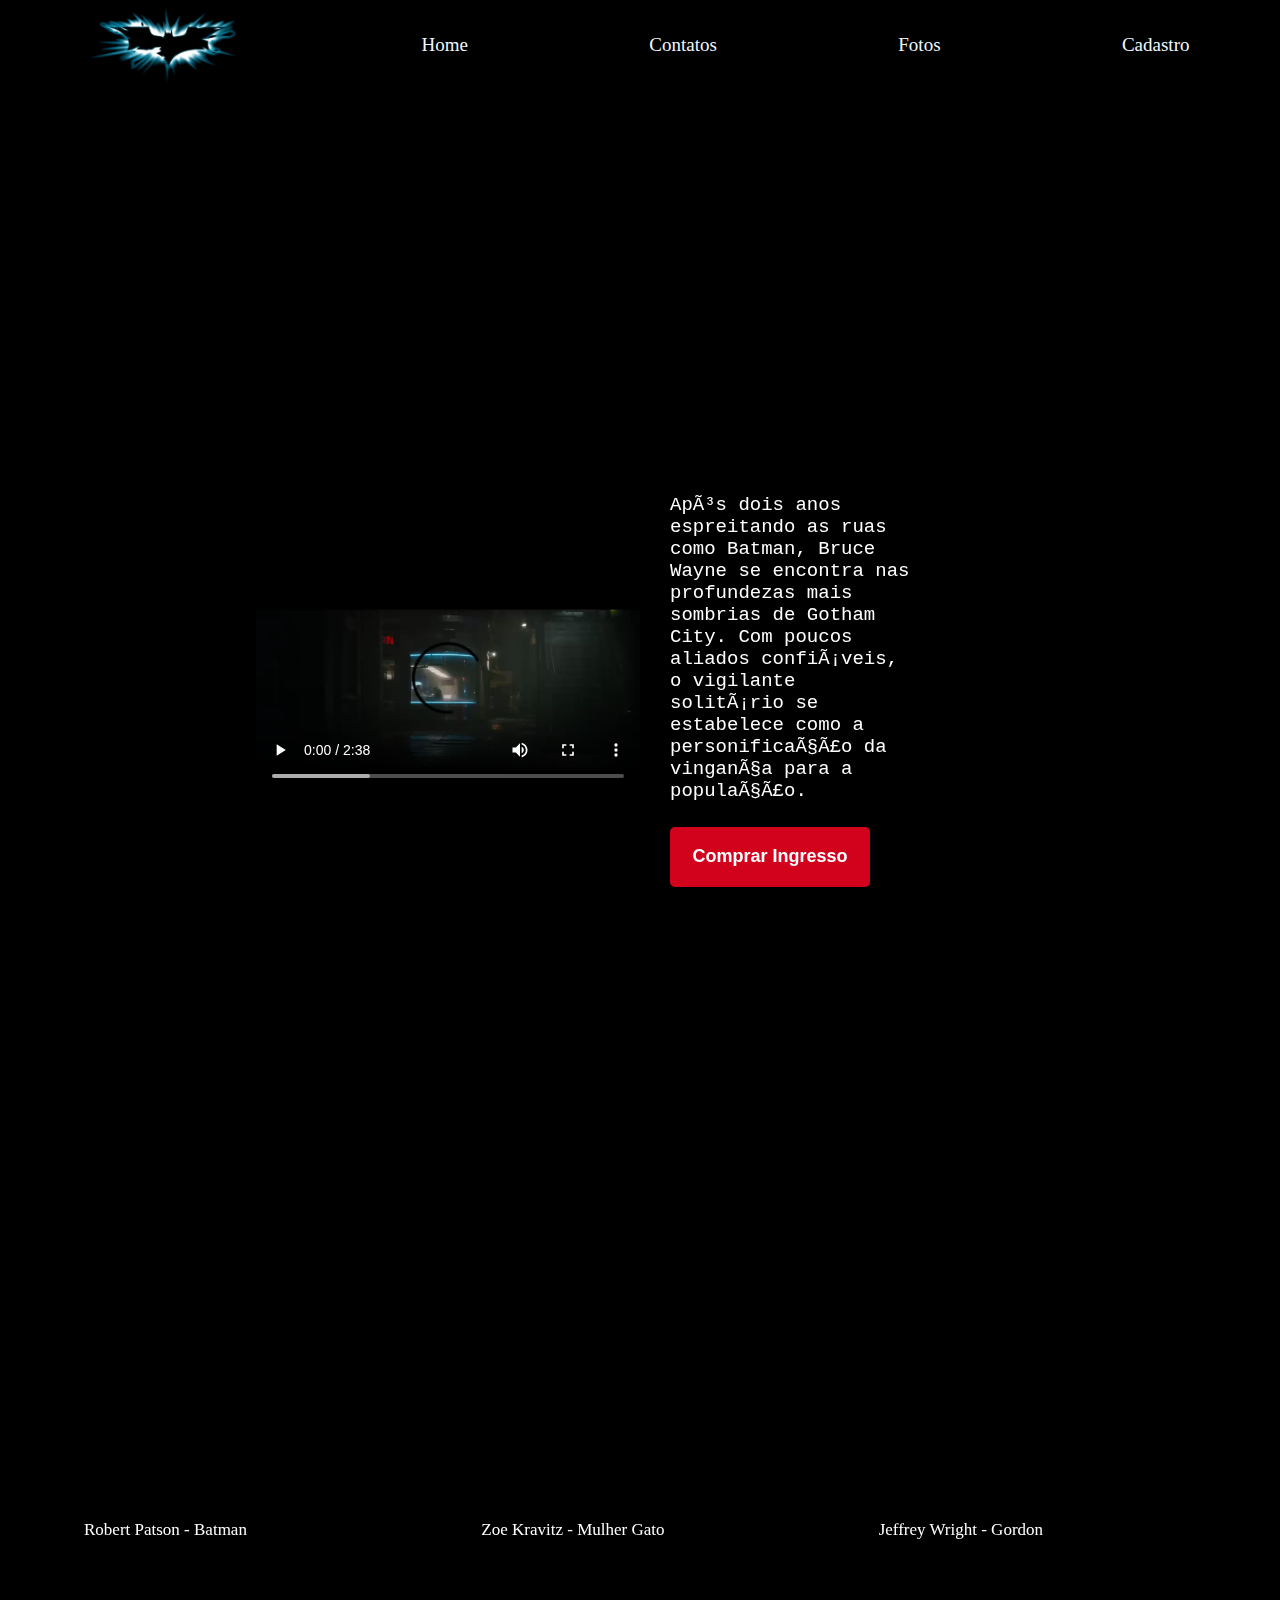
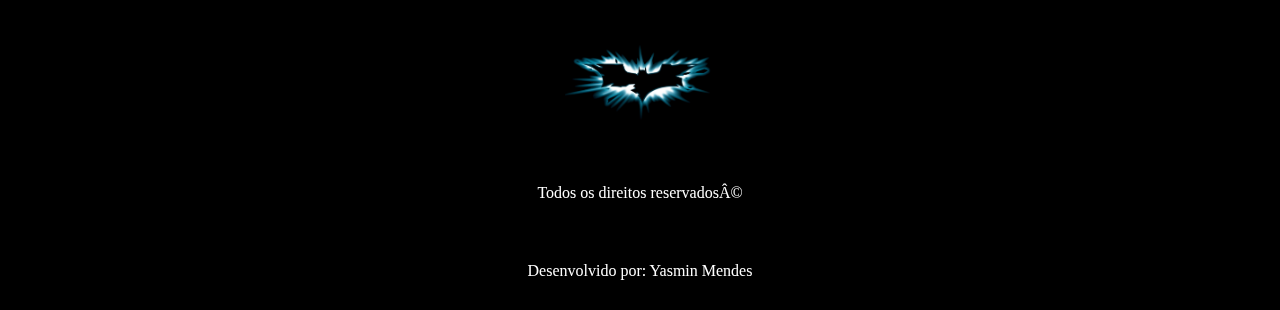
<file: index.html>
<!DOCTYPE html>
<html lang="pt-br">

<head>
    <meta charset="UTF 8">
    <meta http-equiv="X-UA-Compatible" content="IE=edge">
    <meta name="viewport" content="width=device-width, initial-scale=1.0">


    <link rel="stylesheet" href="/css/home.css">
    <title>Batman</title>
    <!--Adicionar  Favicon-->
    <link rel="shortcut icon" href="/imagens/Favicon.jpg" type="image/x-icon">
</head>

<body>
    <header>
        <img id="logo" src="/assets/img/logo1.png" />
        <nav> <!--Abertura de navegaçao-->
            <ul>
                <a href="/index.html"><li>Home</li></a>
                <a href="/contato.html">
                    <li>Contatos</li>
                </a>
                <a href="/fotos.html">
                    <li>Fotos</li>
                </a>
                <a href="/cadastro.html">
                    <li>Cadastro</li>
                </a>
            </ul>
        </nav> <!--Fechamento de navegaçao-->
    </header>

    <div id="banner"></div>
    <div id="trailer-container">
        <div class="content">
            <video controls class="trailer">
                <source src="/assets/Trailler_oficial.mp4" type="video/mp4">
                Seu navegador não possue suporte para vídeo.
            </video>
            <div id="sinopse">
                <p class="description">
                    Após dois anos espreitando as ruas como Batman, Bruce Wayne se encontra nas profundezas
                    mais sombrias de Gotham City. Com poucos aliados confiáveis, o vigilante solitário se estabelece
                    como a personificação da vingança para a população.
                </p>
                <button class="button">Comprar Ingresso</button>
            </div>
        </div>
    </div>
    <div class="actor-cards-container">
        <div class="cards-content">
            <div class="card banner1">Robert Patson - Batman</div>
            <div class="card banner2">Zoe Kravitz - Mulher Gato</div>
            <div class="card banner3">Jeffrey Wright - Gordon</div>
        </div>
    </div>

    <footer>
        <img style="object-fit: contain;" id="logo" src="/assets/img/logo1.png" />
        <span>Todos os direitos reservados©</span>
        <span>Desenvolvido por: Yasmin Mendes</span>

        <nav class="footer-nevigation">
            <ul class="footer-list">
                <a href="/index.html">
                    <li>Home</li>
                </a>
                <a href="/contato.html">
                    <li>Contatos</li>
                </a>
                <a href="/fotos.html">
                    <li>Fotos</li>
                </a>
                <a href="/cadastro.html">
                    <li>Cadastro</li>


                </a>
            </ul>
        </nav>
    </footer>
</body>
</html>
</file>
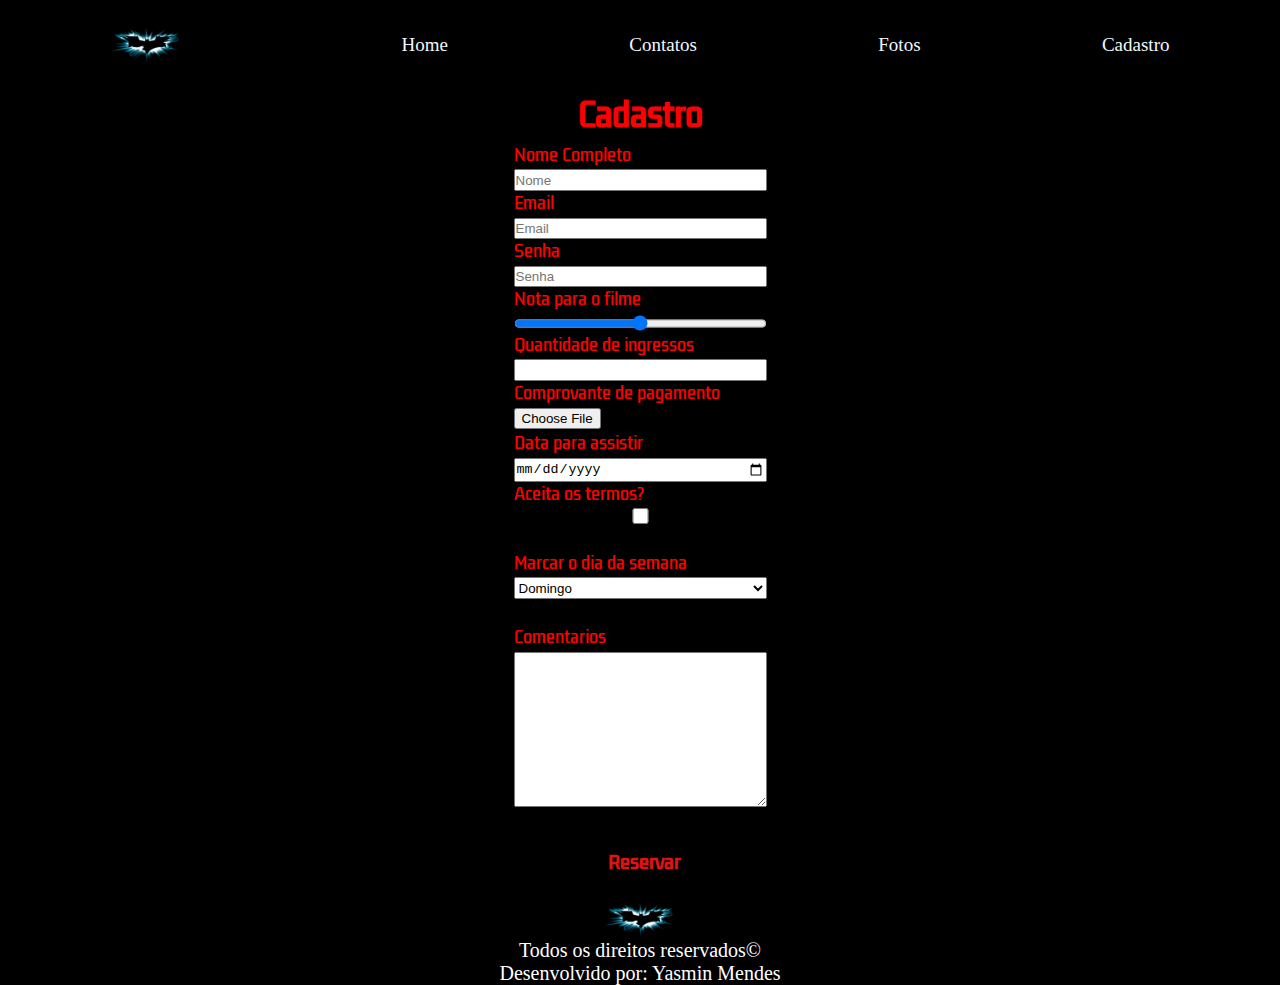
<file: cadastro.html>
<!DOCTYPE html>
<html lang="pt-br">

<head>
  <meta charset="UTF-8">
  <meta name="viewport" content="width=device-width, initial-scale=1.0">
  <title>BATMAN</title>
  <link rel="stylesheet" href="/css/cadastro.css">
</head>
<!--Isso é um Favicon (pequeno ícone gráfico que representa um site)-->
<link rel="icon" type="image/png" href="/imagens/Favicon.jpg">

<body>
  <Form action="./cadastro.html">
    <header>

      <img id="logo" src="/assets/img/logo1.png" />
      <nav>
        <ul>
          <a href="/index.html">
            <li>Home</li>
          </a>
          <a href="/contato.html">
            <li>Contatos</li>
          </a>
          <a href="/fotos.html">
            <li>Fotos</li>
          </a>
          <a href="/cadastro.html">
            <li>Cadastro</li>
          </a>
        </ul>
      </nav>
    </header>




    <main>
      <h1 class="titulo">Cadastro</h1>
      <label for="text">Nome Completo</label>
      <input id="text" name="text" placeholder="Nome">

      <label for="email">Email</label>
      <input id="email" type="email" name="email" placeholder="Email">

      <label for="password">Senha</label>
      <input id="password" type="password" name="password" placeholder="Senha">

      <label for="range">Nota para o filme</label>
      <input id="range" type="range" name="range">

      <label for="number">Quantidade de ingressos</label>
      <input id="number" type="number" name="number">


      <label for="file">Comprovante de pagamento</label>
      <input id="file" type="file" name="file">

      <label for="date">Data para assistir</label>
      <input id="date" type="date" name="date">

      <label for="checkbox">Aceita os termos?</label>
      <input id="checkbox" type="checkbox" name="checkbox">

      <br>

      <label for="DiaDaSemana">Marcar o dia da semana </label>
      <select name="dia da semana">
        <option value="domingo">Domingo</option>
        <option value="segunda">Segunda</option>
        <option value="terça">Terça</option>
        <option value="quarta">Quarta</option>
        <option value="Quinta">Quinta</option>
        <option value="Sexta">Sexta</option>
        <option value="sabado">Sabádo</option>
      </select>
      <br>

      <label for="Obs">Comentarios</label>
      <textarea name="mensagem" id="mensagem" rows="10"></textarea>
      <br>
      <button>Reservar</button>
    </main>

    <footer>
      <img style="object-fit: contain;" id="logo" src="/assets/img/logo1.png" alt="logo" />
      <span>Todos os direitos reservados©</span>
      <span>Desenvolvido por: Yasmin Mendes</span>

      <nav class="footer-nevigation">
        <ul class="footer-list">

          <a href="/index.html">
            <li>Home</li>
          </a>

          <a href="/contato.html">
            <li>Contatos</li>
          </a>

          <a href="/fotos.html">
            <li>Fotos</li>
          </a>

          <a href ="/cadastro.html">
            <li>Cadastro</li>
          </a>
        </ul>
      </nav>
    </footer>
  </Form>
</body>

</html>
</file>
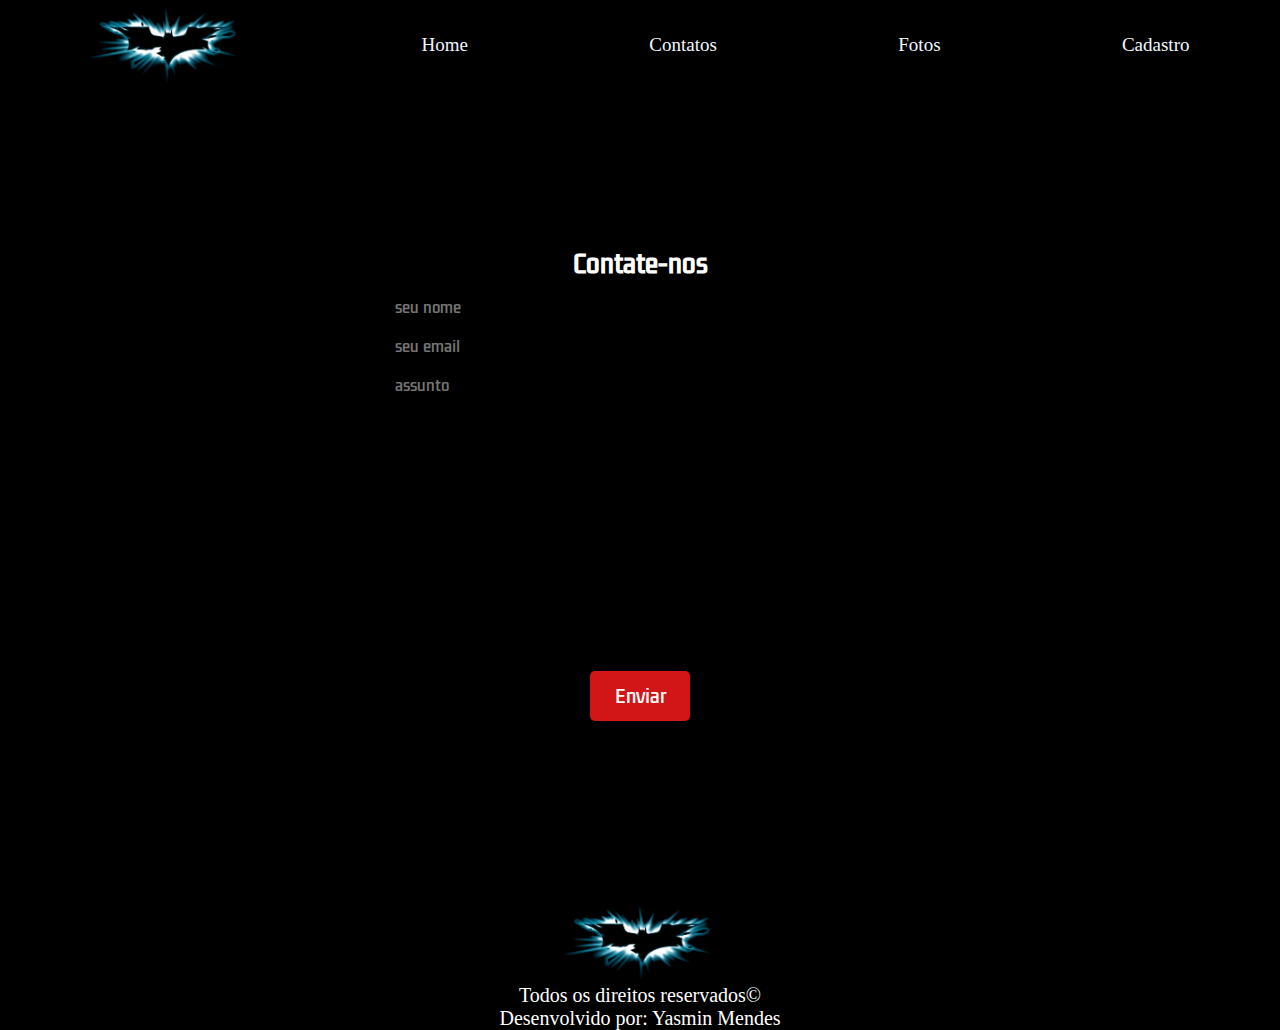
<file: contato.html>
<!DOCTYPE html>
<html lang="pt-br">

<head>
  <meta charset="UTF-8">
  <meta name="viewport" content="width=device-width, initial-scale=1.0">
  <title>BATMAN</title>
  <link rel="stylesheet" href="/css/contato.css">
</head>
<!--Isso é um Favicon (pequeno ícone gráfico que representa um site)-->
<link rel="icon" type="image/png" href="/imagens/Favicon.jpg">

<body>
  <header>
    <img id="logo" src="/assets/img/logo1.png" />
    <nav>
      <ul>
        <a href="/index.html">
          <li>Home</li>
        </a>
        <a href="/contato.html">
          <li>Contatos</li>
        </a>
        <a href="/fotos.html">
          <li>Fotos</li>
        </a>
        <a href="/cadastro.html">
          <li>Cadastro</li>
        </a>
      </ul>
    </nav>
  </header>
  <div id="banner"></div>
  <div class="caixa-container">
    <div class="caixa">
      <form class="formulario" action="contato.html">
        <h2 class="titulo">Contate-nos</h2>
        <input class=" inputs" type="text" name="nome" placeholder="seu nome">
        <input class=" inputs" type="email" name="email" placeholder="seu email">
        <input class=" inputs" type="text" name="titulo" placeholder="assunto">
        <textarea class="inputs" name="mensagem" id="" cols="30" rows="10"></textarea>
        <button class="button">Enviar</button>
      </form>

    </div>
  </div>
  <div>
  </div>
  <footer>
    <img style="object-fit: contain;" id="logo" src="/assets/img/logo1.png" />
    <span>Todos os direitos reservados©</span>
    <span>Desenvolvido por: Yasmin Mendes</span>

    <nav class="footer-nevigation">
      <ul class="footer-list">
        <a href="/index.html">
          <li>Home</li>
        </a>
        <a href="/contato.html">
          <li>Contatos</li>
        </a>
        <a href="/fotos.html">
          <li>Fotos</li>
        </a>
        <a href="/cadastro.html">
          <li>Cadastro</li>


        </a>
      </ul>
    </nav>
  </footer>
</body>









</body>

</html>
</file>
<file: css/home.css>
@import url('https://fonts.googleapis.com/css2?family=Kdam+Thmor+Pro&display=swap');

* {
    margin: 0;
    padding: 0;
    text-decoration: none;
    list-style: none;
    background-color: black;
}

header {
    height: 90px;
    display: flex;
    justify-content: space-around;
    align-items: center;
}

nav {
    width: 60%;
}

ul {
    display: flex;
    width: 100%;
    justify-content: space-between;
}

li {
    list-style: none;
    color: aliceblue;
    cursor: pointer;
    font-size: 19px;
    transition: .5s;
    font-family: 'Kdam Thmor Pró, sans-serif';
}


li:hover {
    color: rgba(255, 0, 0, 0.692);
    animation: translatY 0.8s infinite alternate;
}

@keyframes translatY {
    from {
        transform: translateY(0) scale(1);
    }

    to {
        transform: translateY(-8px) scale(1.1);
    }

}

#logo {
    width: 150px;
    height: auto;
}

#banner {
    background-image: url("https://pbs.twimg.com/media/FBwJWeQXIAItfyH.jpg:large");
    background-position: 50% 50%;
    background-size: cover;
    width: 100%;
    height: 400px;

}

#trailer-container {
    width: 100%;
    height: 400px;
    display: flex;
    justify-content: center;
}

.content {
    width: 60%;
    display: flex;
    align-items: center;
    justify-content: space-between;
}

.trailer {
    width: 50%;

}

#sinopse {
    width: 50%;
    display: flex;
    flex-direction: column;
    justify-content: space-between;
    margin-left: 30px;

}

.description {
    color: #fff;
    font-size: 19px;
    font-family: 'Courier New', Courier, monospace;
    width: 70%;
}

.button {
    width: 200px;
    height: 60px;
    background-color: #d2021d;
    color: #fff;
    padding: 8px 18px;
    border-radius: 5px;
    cursor: pointer;
    transition: .8px;
    font-size: 18px;
    display: flex;
    justify-content: center;
    align-items: center;
    font-weight: bold;
    border: none;
    outline: none;
    margin-top: 25px;

}

.button:hover {
    background-color: #fff;
    color: black;
}

.actor-cards-container {
    width: 100%;
    display: flex;
    justify-content: center;
    margin-top: 50px;
}

.cards-content {
    width: 90%;
    display: grid;
    grid-template-columns: repeat(3, 1fr);
    row-gap: 20px;
    column-gap: 40px;

}

.card {
    width: 100%;
    height: 600px;
    background-size: cover;
    background-position: 50% 50%;
    border-radius: 5px;
    cursor: pointer;
    transition: 1s;
    display: flex;
    flex-direction: column;
    justify-content: flex-end;
    padding: 0 0 20px 20px;
    color: #fff;
    font-size: 17px;
    font-family: 'Kdam Thmor Pró, sans-serif;

}

.card:hover {
    transform: scale(1.02);
}

.banner1 {
    background-image: url(https://opopular.com.br/image/policy%3A1.2413751%3A1676222363%2Fimage.jpg%3Ff%3D3x2);
}

.banner2 {
    background-image: url(https://pbs.twimg.com/media/FMOk4EiXEAURgip.jpg);
}

.banner3 {
    background-image: url(https://2.bp.blogspot.com/-N9DtMsBCAwI/XbtdLT8foBI/AAAAAAACzVU/bTyfrBq-ApwVG8DUfRmWYVlvKyzXJ-08wCK4BGAYYCw/s1600/jeffreywrights.jpg);
}

footer {
    height: 300px;
    margin-top: 50px;
    display: flex;
    flex-direction: column;
    align-items: center;
    justify-content: space-around;
}

span {
    color: #fff;
    font-family: 'Kdam Thmor Pró, sans-serif;

}

.footer-nevigation {
    display: none;
}

.footer-list {
    display: flex;
    flex-direction: column;
    align-items: center;
}


/*Responsivo*/


@media screen and (max-width: 768px) {
    .footer-nevigation {
        display: block;
    }

    nav {
        display: none;
    }

    #banner {
        background-position: 40%;
    }

    #trailer-container {
        width: 100%;
        height: 400px;
        display: flex;
        flex-direction: column;
    }

    .content {
        width: 95%;
        display: flex;
        flex-direction: column;

    }

    .trailer {
        width: 100%;

    }

    #sinopse {
        width: 95%;
        display: flex;
        flex-direction: column;
        justify-content: space-between;
    }

    .description {
        width: 100%;
    }

    .button {
        width: 100%;
        margin-top: 30px;

    }

    .cards-content {
        grid-template-columns: 1fr;
        margin-top: 150px;

    }

    #banner {
        background-image: url("/assets/img/banner.jpg");
        background-position: 50%;
        background-size: 100% 100%;
        width: 100%;
        height: 600px;

    }


}

footer {
    height: 300px;
    margin-top: 50px;
    display: flex;
    flex-direction: column;
    align-items: center;
    justify-content: space-around;
}

span {
    color: #fff;
    font-family: 'Kdam Thmor Pró, sans-serif;

}

.footer-nevigation {
    display: none;
}

.footer-list {
    display: flex;
    flex-direction: column;
    align-items: center;
}

@media screen and (max-width: 768px) {
    .footer-nevigation {
        display: block;
    }

    nav {
        display: none;
    }

    .cards-content {
        grid-template-columns: 1fr;
        margin-top: 150px;

    }


}
</file>
<file: css/cadastro.css>
@import url('https://fonts.googleapis.com/css2?family=Kdam+Thmor+Pro&display=swap');

* {
  margin: 0;
  padding: 0;
  text-decoration: none;
  list-style: none;
  box-sizing: border-box;

}

body {
  background-color: black;




}

header {
  height: 90px;
  display: flex;
  justify-content: space-around;
  align-items: center;
}

nav {
  width: 60%;
}


ul {
  display: flex;
  justify-content: space-between;
  width: 100%;

}

li {
  display: flex;
  color: aliceblue;
  cursor: pointer;
  font-size: 19px;
  transition: .5s;
  font-family: 'Kdam Thmor Pró, sans-serif';
}

li:hover {
  color: rgba(255, 0, 0, 0.692);
  animation: translatY 0.8s infinite alternate;
}

@keyframes translatY {
  from {
    transform: translateY(0) scale(1);
  }

  to {
    transform: translateY(-8px) scale(1.1);
  }
}


#logo {
  width: 70px;
  height: auto;
}

main {
  display: grid;
  justify-content: center;
  height: 800px;
  border-radius: 20px;
  width: 100%;
  justify-content: center;
  background-image: url('https://t.ctcdn.com.br/e1cqZrJgpdfBiURx3ltZDNF8ZZk=/0x183:1380x960/1024x576/smart/i566683.jpeg');
  background-size: cover;
  background-position: 50% 50%;
  font-family: 'kdam thmor pro', sans-serif;

}

h1 {
  text-align: center;
  color: red;
}

button {
  width: 160px;
  height: 50px;
  background-color: rgb(0, 0, 0);
  color: #df1313;
  padding: 5px 5px;
  border-radius: 4px;
  cursor: pointer;
  transition: .9s;
  font-size: 18px;
  display: flex;
  justify-content: center;
  border: none;
  font-weight: bold;
  margin-top: 4px;
  outline: none;
  align-items: center;
  font-family: 'Kdam Thmor Pro', sans-serif;
  margin-left: 20%;
}

button:hover {
  background-color: #ffff;
  color: red;
}

label {
  color: red;
}


footer {

  margin-top: 10px;
  display: flex;
  flex-direction: column;
  align-items: center;
}

span {
  color: #fff;
  font-family: 'Kdam Thmor Pró, sans-serif';
  font-size: 20px;
  text-align: center;

}

.footer-nevigation {
  display: none;
}

.footer-list {
  display: flex;
  flex-direction: column;
  align-items: center;
}

/*RESPONSIVO*/

@media (max-width: 768px) {
  .footer-nevigation {
    display: block;
  }

  nav {
    display: none;
  }
}
</file>
<file: css/contato.css>
@import url('https://fonts.googleapis.com/css2?family=Kdam+Thmor+Pro&display=swap');

* {
  margin: 0;
  padding: 0;
  text-decoration: none;
  list-style: none;
  background-color: black;
}

header {
  height: 90px;
  display: flex;
  justify-content: space-around;
  align-items: center;
}

nav {
  width: 60%;


}

ul {
  display: flex;
  width: 100%;
  justify-content: space-between;
}

li {
  list-style: none;
  color: aliceblue;
  cursor: pointer;
  font-size: 19px;
  transition: .5s;
  font-family: 'Kdam Thmor Pró, sans-serif';
}


li:hover {
  color: rgba(255, 0, 0, 0.692);
  animation: translatY 0.8s infinite alternate;
}

@keyframes translatY {
  from {
    transform: translateY(0) scale(1);
  }

  to {
    transform: translateY(-8px) scale(1.1);
  }

}

#logo {
  width: 150px;
  height: auto;
}


.caixa-container {
  width: 100%;
  height: 800px;
  display: flex;
  justify-content: center;
  background-image: url('https://images.alphacoders.com/120/1207971.jpg');
  background-size: cover;
  background-position: 50% 50%;
  color: #ffff;
  font-family: 'kdam thmor pro', sans-serif;

}

.caixa {
  width: 700px;
  margin: 5px 0;
  display: flex;
  flex-direction: column;
  justify-content: center;
  align-items: center;
  background-color: rgb(0, 0, 0, 0.7);
  border-radius: 15px;
}

.titulo {
  background-color: rgb(0, 0, 0, 0);
  font-family: 'kdam thmor pro', sans-serif;
  margin: 5px;
}

.formulario {
  width: 70%;
  color: #ffff;
  display: flex;
  flex-direction: column;
  align-items: center;
  background-color: rgb(0, 0, 0, 0);
}

.inputs {
  width: 100%;
  color: #ffff;
  resize: none;
  border: none;
  border-radius: 5px;
  margin: 3px;
  padding: 5px;
  font-size: 15px;
  font-family: 'kdam thmor pro', sans-serif;
}

.button {
  width: 100px;
  height: 50px;
  margin: 20px;
  border-radius: 5px;
  font-size: 18px;
  font-family: 'Kdam Thmor Pro', sans-serif;
  transition: .5s;
  background-color: #D21617;
  border: 0;
  color: #fff;
}

.button:hover {
  background-color: #fff;
  color: #000;
}

footer {
  margin-top: 10px;
  display: flex;
  flex-direction: column;
  align-items: center;
  justify-content: space-around;
  background-color: #000;
}

span {
  color: #fff;
  font-family: 'Kdam Thmor Pró, sans-serif';
  font-size: 20px;
  text-align: center;
}

.footer-nevigation {
  display: none;
}

.footer-list {
  display: flex;
  flex-direction: column;
  align-items: center;
}



/*RESPONSIVO*/

@media (max-width: 768px) {
  .footer-nevigation {
    display: block;
  }

  nav {
    display: none;
  }
}
</file>
